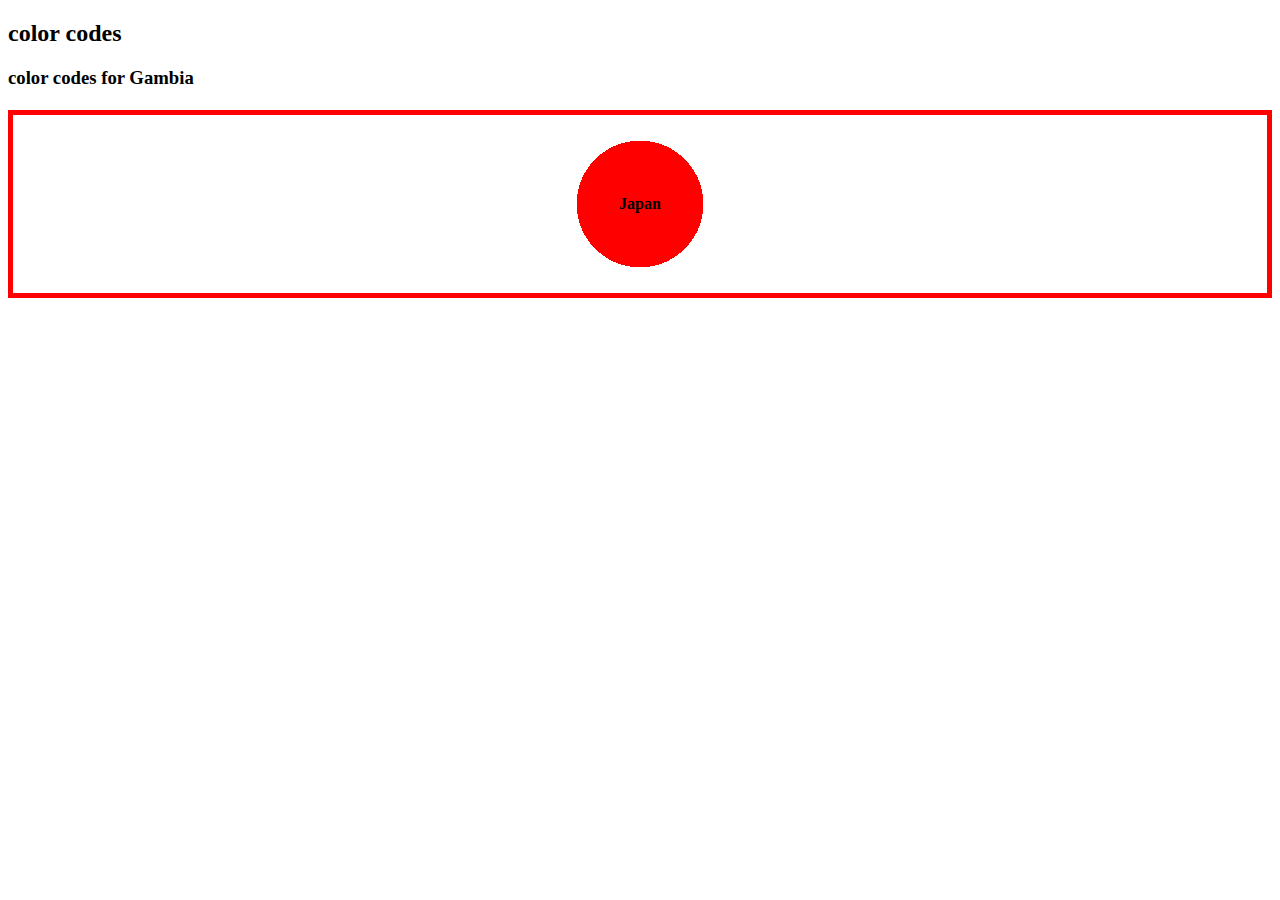
<file: index.html>
<!DOCTYPE html>
<html lang="en">
<head>
    <meta charset="UTF-8">
    <meta name="viewport" content="width=device-width, initial-scale=1.0">
    <title>Colors</title>
   <style>
        /* h2{
            padding:3em 0;
            text-align: center;
            color: olive;
            color: #f00000;
            color: #7c8ff4;
            color: #78f;
            color: #96453f;
            color: #943;
            color: #30c67f;
            color: #3c7;
            color: rgb(5 , 86, 48, 0.889);
            /* background color: chartreuse; */
            background-image: 
            repeating-linear-gradient(90deg, #0f0 12%,white 14%, red 17%) ; */
            
        }
       

        h3{
            padding: 3em 0;
            background: linear-gradient(to bottom,red 34%, white 34%,white 40%, blue 40%, blue 60%, white 60%,white 66%,green 66%);
        }

        h4{
            text-align: center;
            padding: 5em 0;
            border: 5px solid red;
            background: radial-gradient(circle, red 10%, white 10%)
        }


        h5{
            padding: 4em 0;
            text-align: center;
            color: transparent;
            text-transform: uppercase;
            font-size: 3em;
            background-image:text
            conic-gradient(
                cyan 20%,
                tomato 20%,
                tomato 30%,
                green 40%,
                skyblue 50%,
                khaki 50%,
                khaki 65%,
                crimson 65%,
                crimson 65%,
                violet 85%


            );
            -webkit-background-clip: text;
        }
   </style>

</head>
<body>
    <h2>color codes</h2>

    <h3>color codes for Gambia</h3>

    <h4>Japan</h4>

    <h5>Conic Gradient</h5>
    
</body>
</html>
</file>
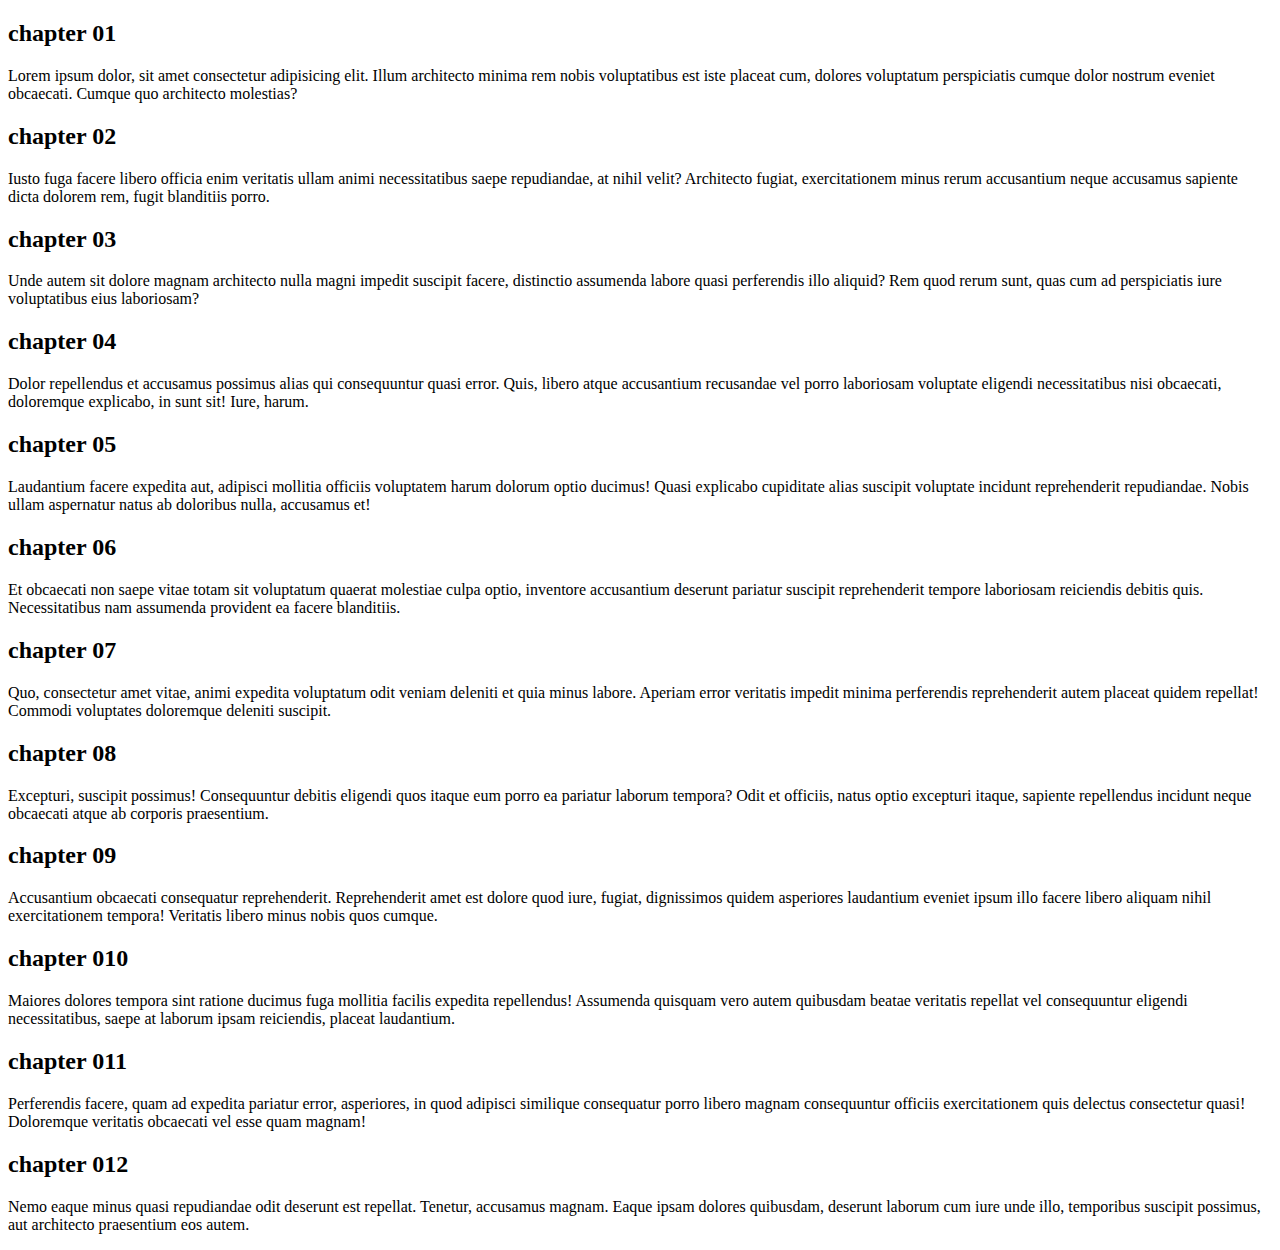
<file: grid.html>
<!DOCTYPE html>
<html lang="en">
<head>
    <meta charset="UTF-8">
    <meta name="viewport" content="width=device-width, initial-scale=1.0">
    <title>Layout</title>
    <link rel="stylesheet" href="./style.css">
</head>
<body>
    <main>
        <section>
            <h2 id="num1">chapter 01</h2>
            <p>Lorem ipsum dolor, sit amet consectetur adipisicing elit. Illum architecto minima rem nobis voluptatibus est iste placeat cum, dolores voluptatum perspiciatis cumque dolor nostrum eveniet obcaecati. Cumque quo architecto molestias?</p>
        </section>
        <section>
            <h2 id="num2">chapter 02</h2>
            <p>Iusto fuga facere libero officia enim veritatis ullam animi necessitatibus saepe repudiandae, at nihil velit? Architecto fugiat, exercitationem minus rerum accusantium neque accusamus sapiente dicta dolorem rem, fugit blanditiis porro.</p>
        </section>
        <section>
            <h2 id="num3">chapter 03</h2>
            <p>Unde autem sit dolore magnam architecto nulla magni impedit suscipit facere, distinctio assumenda labore quasi perferendis illo aliquid? Rem quod rerum sunt, quas cum ad perspiciatis iure voluptatibus eius laboriosam?</p>
        </section>
        <section>
            <h2 id="num4">chapter 04</h2>
            <p>Dolor repellendus et accusamus possimus alias qui consequuntur quasi error. Quis, libero atque accusantium recusandae vel porro laboriosam voluptate eligendi necessitatibus nisi obcaecati, doloremque explicabo, in sunt sit! Iure, harum.</p>
        </section>
        <section>
            <h2 id="num5">chapter 05</h2>
            <p>Laudantium facere expedita aut, adipisci mollitia officiis voluptatem harum dolorum optio ducimus! Quasi explicabo cupiditate alias suscipit voluptate incidunt reprehenderit repudiandae. Nobis ullam aspernatur natus ab doloribus nulla, accusamus et!</p>
        </section>
        <section>
            <h2 id="num6">chapter 06</h2>
            <p>Et obcaecati non saepe vitae totam sit voluptatum quaerat molestiae culpa optio, inventore accusantium deserunt pariatur suscipit reprehenderit tempore laboriosam reiciendis debitis quis. Necessitatibus nam assumenda provident ea facere blanditiis.</p>
        </section>
        <section>
            <h2 id="num7">chapter 07</h2>
            <p>Quo, consectetur amet vitae, animi expedita voluptatum odit veniam deleniti et quia minus labore. Aperiam error veritatis impedit minima perferendis reprehenderit autem placeat quidem repellat! Commodi voluptates doloremque deleniti suscipit.</p>
        </section>
        <section>
            <h2 id="num8">chapter 08</h2>
            <p>Excepturi, suscipit possimus! Consequuntur debitis eligendi quos itaque eum porro ea pariatur laborum tempora? Odit et officiis, natus optio excepturi itaque, sapiente repellendus incidunt neque obcaecati atque ab corporis praesentium.</p>
        </section>
        <section>
            <h2 id="num9">chapter 09</h2>
            <p>Accusantium obcaecati consequatur reprehenderit. Reprehenderit amet est dolore quod iure, fugiat, dignissimos quidem asperiores laudantium eveniet ipsum illo facere libero aliquam nihil exercitationem tempora! Veritatis libero minus nobis quos cumque.</p>
        </section>
        <section>
            <h2 id="num10">chapter 010</h2>
            <p>Maiores dolores tempora sint ratione ducimus fuga mollitia facilis expedita repellendus! Assumenda quisquam vero autem quibusdam beatae veritatis repellat vel consequuntur eligendi necessitatibus, saepe at laborum ipsam reiciendis, placeat laudantium.</p>
        </section>
        <section>
            <h2 id="num11">chapter 011</h2>
            <p>Perferendis facere, quam ad expedita pariatur error, asperiores, in quod adipisci similique consequatur porro libero magnam consequuntur officiis exercitationem quis delectus consectetur quasi! Doloremque veritatis obcaecati vel esse quam magnam!</p>
        </section>
        <section>
            <h2 id="num12">chapter 012</h2>
            <p>Nemo eaque minus quasi repudiandae odit deserunt est repellat. Tenetur, accusamus magnam. Eaque ipsam dolores quibusdam, deserunt laborum cum iure unde illo, temporibus suscipit possimus, aut architecto praesentium eos autem.</p>
        </section>
    </main>
    
</body>
</html>
</file>
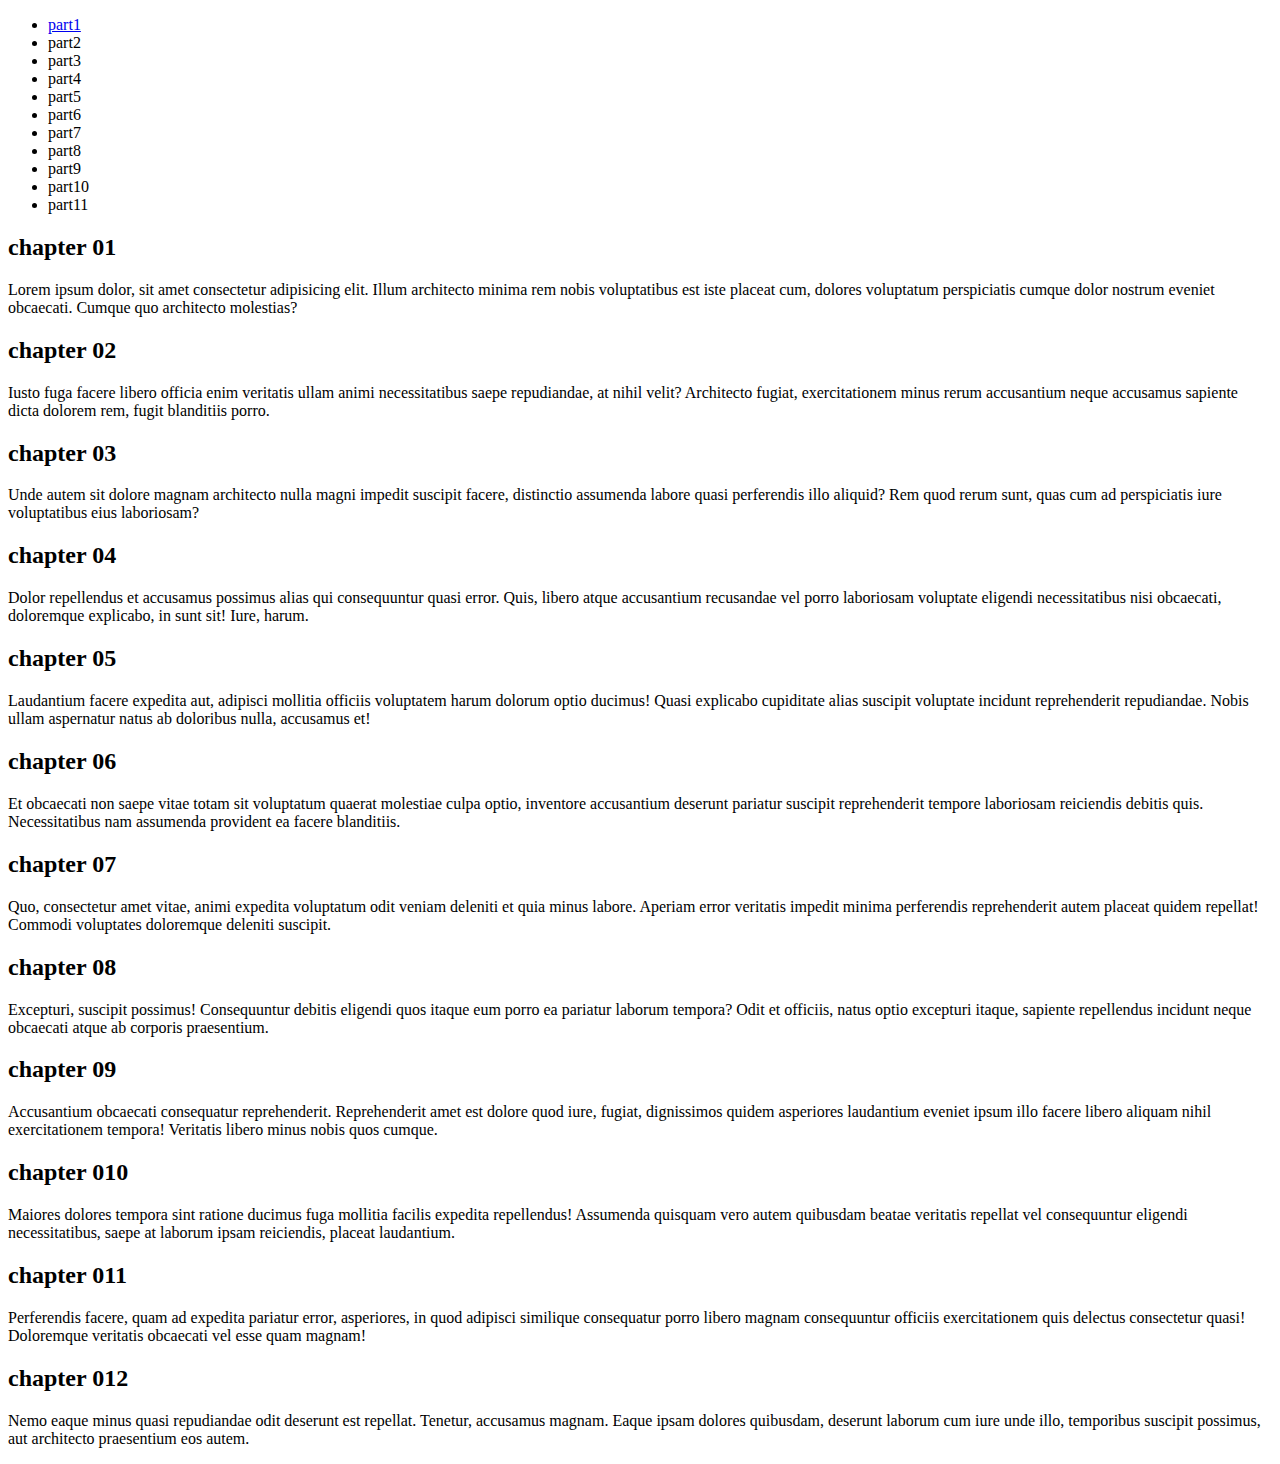
<file: grid2.html>
<!DOCTYPE html>
<html lang="en">
<head>
    <meta charset="UTF-8">
    <meta name="viewport" content="width=device-width, initial-scale=1.0">
    <title>Layout</title>
    <link rel="stylesheet" href="./style2.css">
</head>
<body>
    <nav>
        <ul>
            <li><a href="#num1">part1</a></li>
            <li><a href="#num2"></a>part2</li>
            <li><a href="#num3"></a>part3</li>
            <li><a href="#num4"></a>part4</li>
            <li><a href="#num5"></a>part5</li>
            <li><a href="#num6"></a>part6</li>
            <li><a href="#num7"></a>part7</li>
            <li><a href="#num8"></a>part8</li>
            <li><a href="#num9"></a>part9</li>
            <li><a href="#num10"></a>part10</li>
            <li><a href="#num11"></a>part11</li>
        </ul>





    </nav>





    <main>
        <section>
            <h2 id="num1">chapter 01</h2>
            <p>Lorem ipsum dolor, sit amet consectetur adipisicing elit. Illum architecto minima rem nobis voluptatibus est iste placeat cum, dolores voluptatum perspiciatis cumque dolor nostrum eveniet obcaecati. Cumque quo architecto molestias?</p>
        </section>
        <section>
            <h2 id="num2">chapter 02</h2>
            <p>Iusto fuga facere libero officia enim veritatis ullam animi necessitatibus saepe repudiandae, at nihil velit? Architecto fugiat, exercitationem minus rerum accusantium neque accusamus sapiente dicta dolorem rem, fugit blanditiis porro.</p>
        </section>
        <section>
            <h2 id="num3">chapter 03</h2>
            <p>Unde autem sit dolore magnam architecto nulla magni impedit suscipit facere, distinctio assumenda labore quasi perferendis illo aliquid? Rem quod rerum sunt, quas cum ad perspiciatis iure voluptatibus eius laboriosam?</p>
        </section>
        <section>
            <h2 id="num4">chapter 04</h2>
            <p>Dolor repellendus et accusamus possimus alias qui consequuntur quasi error. Quis, libero atque accusantium recusandae vel porro laboriosam voluptate eligendi necessitatibus nisi obcaecati, doloremque explicabo, in sunt sit! Iure, harum.</p>
        </section>
        <section>
            <h2 id="num5">chapter 05</h2>
            <p>Laudantium facere expedita aut, adipisci mollitia officiis voluptatem harum dolorum optio ducimus! Quasi explicabo cupiditate alias suscipit voluptate incidunt reprehenderit repudiandae. Nobis ullam aspernatur natus ab doloribus nulla, accusamus et!</p>
        </section>
        <section>
            <h2 id="num6">chapter 06</h2>
            <p>Et obcaecati non saepe vitae totam sit voluptatum quaerat molestiae culpa optio, inventore accusantium deserunt pariatur suscipit reprehenderit tempore laboriosam reiciendis debitis quis. Necessitatibus nam assumenda provident ea facere blanditiis.</p>
        </section>
        <section>
            <h2 id="num7">chapter 07</h2>
            <p>Quo, consectetur amet vitae, animi expedita voluptatum odit veniam deleniti et quia minus labore. Aperiam error veritatis impedit minima perferendis reprehenderit autem placeat quidem repellat! Commodi voluptates doloremque deleniti suscipit.</p>
        </section>
        <section>
            <h2 id="num8">chapter 08</h2>
            <p>Excepturi, suscipit possimus! Consequuntur debitis eligendi quos itaque eum porro ea pariatur laborum tempora? Odit et officiis, natus optio excepturi itaque, sapiente repellendus incidunt neque obcaecati atque ab corporis praesentium.</p>
        </section>
        <section>
            <h2 id="num9">chapter 09</h2>
            <p>Accusantium obcaecati consequatur reprehenderit. Reprehenderit amet est dolore quod iure, fugiat, dignissimos quidem asperiores laudantium eveniet ipsum illo facere libero aliquam nihil exercitationem tempora! Veritatis libero minus nobis quos cumque.</p>
        </section>
        <section>
            <h2 id="num10">chapter 010</h2>
            <p>Maiores dolores tempora sint ratione ducimus fuga mollitia facilis expedita repellendus! Assumenda quisquam vero autem quibusdam beatae veritatis repellat vel consequuntur eligendi necessitatibus, saepe at laborum ipsam reiciendis, placeat laudantium.</p>
        </section>
        <section>
            <h2 id="num11">chapter 011</h2>
            <p>Perferendis facere, quam ad expedita pariatur error, asperiores, in quod adipisci similique consequatur porro libero magnam consequuntur officiis exercitationem quis delectus consectetur quasi! Doloremque veritatis obcaecati vel esse quam magnam!</p>
        </section>
        <section>
            <h2 id="num12">chapter 012</h2>
            <p>Nemo eaque minus quasi repudiandae odit deserunt est repellat. Tenetur, accusamus magnam. Eaque ipsam dolores quibusdam, deserunt laborum cum iure unde illo, temporibus suscipit possimus, aut architecto praesentium eos autem.</p>
        </section>
    </main>
    
</body>
</html>
</file>
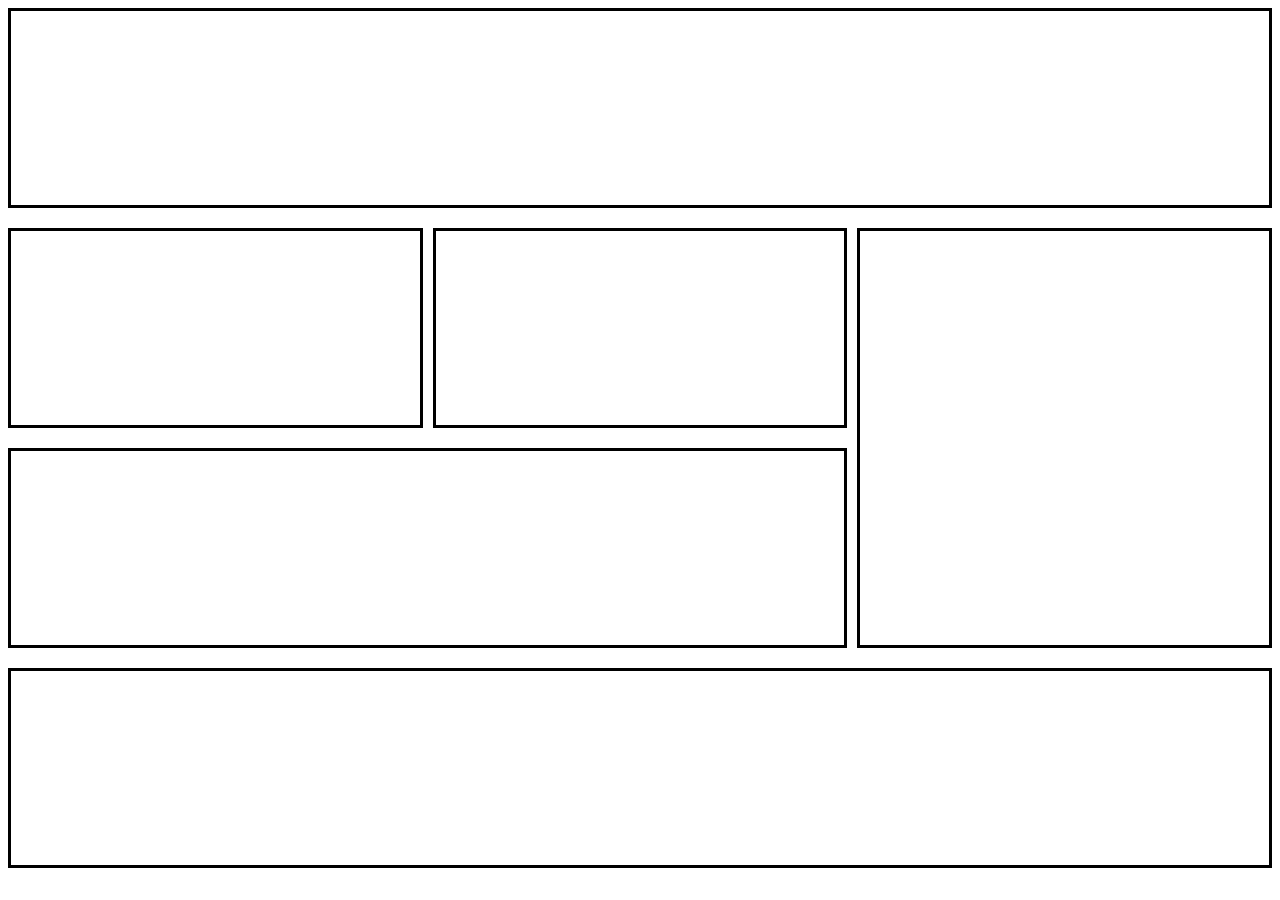
<file: grid3.html>
<!DOCTYPE html>
<html lang="en">
<head>
    <meta charset="UTF-8">
    <meta name="viewport" content="width=device-width, initial-scale=1.0">
    <title>Document</title>
    <link rel="stylesheet" href="./styles3.css">
</head>
<body>
    
<main>
    <section><h3></h3></section>
    <section><h3></h3></section>
    <section><h3></h3></section>
    <section><h3></h3></section>
    <section><h3></h3></section>
    <section><h3></h3></section>
</main>

    
</body>
</html>
</file>
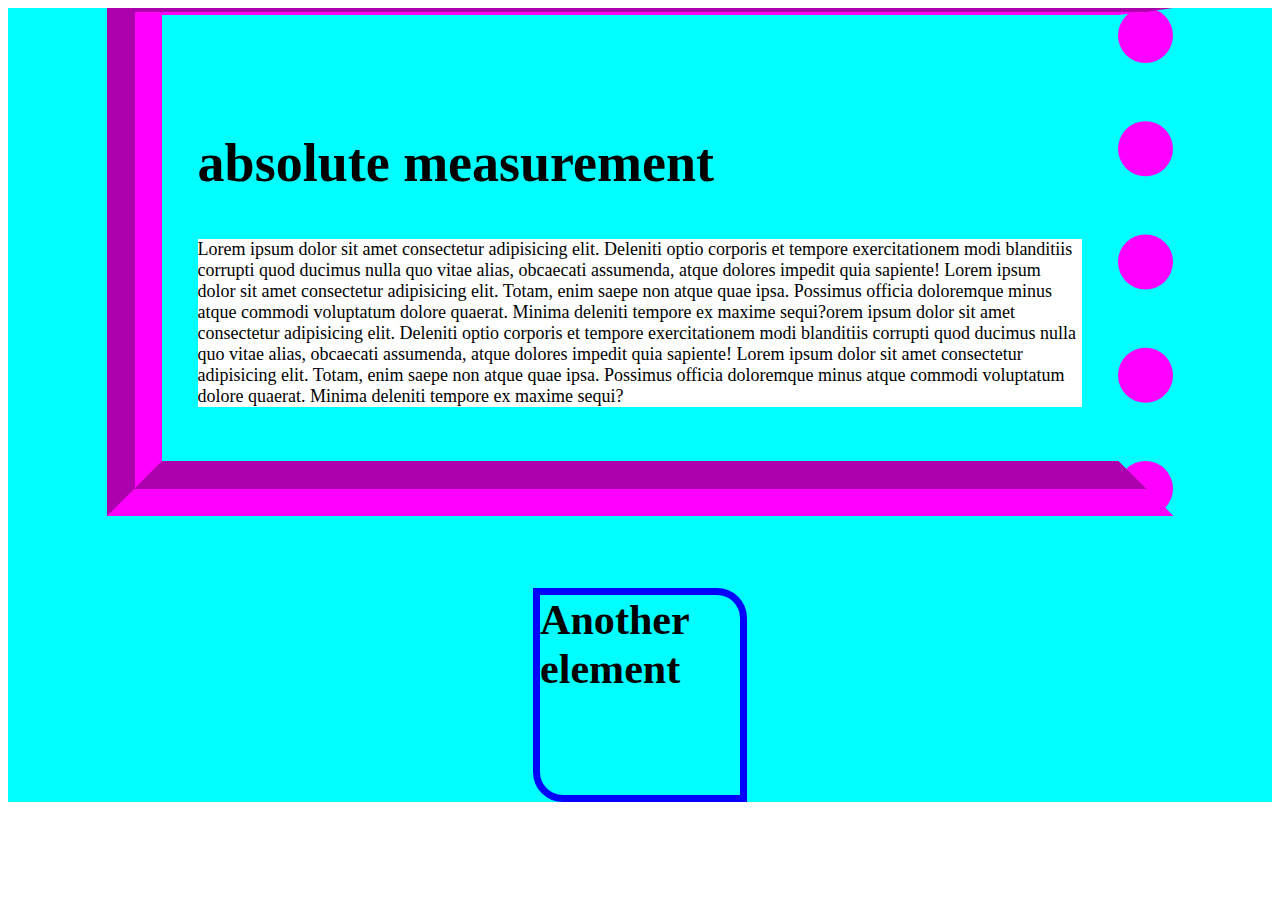
<file: measurement.html>
<!DOCTYPE html>
<html lang="en">
<head>
    <meta charset="UTF-8">
    <meta name="viewport" content="width=device-width, initial-scale=1.0">
    <title>measurement</title>
    <style>
        html{
            font-size: 36px;
        }
        main{
            background-color: cyan;

        }

        section{
            width: 70%;
            margin: 0 auto;
            padding: 1rem;
            padding-top: 2rem;
            font-size: 2rem;
            border: 1rem double green;
            border-width: 1.55rem;
            border-color: fuchsia;
            border-style: groove;
            border-right-style: dotted;
            border-top-width: .2rem;
            margin-bottom: 2rem;
        }
        h2{
            font-size: 0.75em;
        }

        p{
            font-size: .7em;
            font-size: .5rem;
            background-color: white;         
            max-height:200px;
            overflow: auto;
            overflow-y: scroll;
        }
        h3{
            height: 200px;
            width: 200px;
            margin: auto;
            border: .2rem solid blue;
            border-radius: 0 30px;

        }
    </style>
</head>
<main>
    <body>
        <section>
        <h2>absolute measurement</h2>
            <p>Lorem ipsum dolor sit amet consectetur adipisicing elit. Deleniti optio     corporis et tempore exercitationem modi blanditiis corrupti quod ducimus nulla quo vitae alias, obcaecati assumenda, atque dolores impedit quia sapiente!
            Lorem ipsum dolor sit amet consectetur adipisicing elit. Totam, enim saepe non atque quae ipsa. Possimus officia doloremque minus atque commodi voluptatum dolore quaerat. Minima deleniti tempore ex maxime sequi?orem ipsum dolor sit amet consectetur adipisicing elit. Deleniti optio     corporis et tempore exercitationem modi blanditiis corrupti quod ducimus nulla quo vitae alias, obcaecati assumenda, atque dolores impedit quia sapiente!
            Lorem ipsum dolor sit amet consectetur adipisicing elit. Totam, enim saepe non atque quae ipsa. Possimus officia doloremque minus atque commodi voluptatum dolore quaerat. Minima deleniti tempore ex maxime sequi?
            </p>
        </section>

        <h3>Another element</h3>
    
    </body>
</main>
</html>
</file>
<file: style.css>
@media screen and (max-width:1024px) {
    
    main{
        display: grid;
        grid-template-columns:repeat(3,1fr);
        grid-template-rows: repeat(4,300px);
        gap: 1em;
    }
    section:nth-of-type(even){
        border:5px solid black;
        border-radius: 2em 0 2em;
    }
    section:nth-of-type(odd){
        border: 5px solid red;
        border-radius: 0 2em 0 2em;
    }
    section:nth-child(odd){
        background-color:#ccc;
        color: #000;
    }
    section:nth-child(even){
        color: blue;
}
}

    
@media screen and (max-width:768px) {
    main{
        display: grid;
        grid-template-columns:repeat(3,1fr);
        grid-template-rows: repeat(4,300px);
        gap: 1em;
    }
    section:nth-of-type(even){
        border:5px solid black;
        border-radius: 2em 0 2em;
    }
    section:nth-of-type(odd){
        border: 5px solid red;
        border-radius: 0 2em 0 2em;
    }
    section:nth-child(odd){
        background-color:#ccc;
        color: #000;
    }
    section:nth-child(even){
        color: blue;
    
}
}

@media screen and (max-width:468) {
    main{
        display: grid;
        grid-template-columns:repeat(3,1fr);
        grid-template-rows: repeat(4,300px);
        gap: 1em;
    }
    section:nth-of-type(even){
        border:5px solid black;
        border-radius: 2em 0 2em;
    }
    section:nth-of-type(odd){
        border: 5px solid red;
        border-radius: 0 2em 0 2em;
    }
    section:nth-child(odd){
        background-color:#ccc;
        color: #000;
    }
    section:nth-child(even){
        color: blue;
    

}
}
</file>
<file: style2.css>
@media screen and(max-width:1024px){
    
    
    
    
    
    main{
        display: grid;
        grid-template-columns: repeat(4, 1fr);
        grid-template-rows: repeat(5, 250px);
        grid-template-areas:
        "h h i b"
        "h h k b"
        "j e d b"
        "g f c b"
        "a a a a";
        border: none;
        gap: 20px 20px;
        
    }
    section:nth-of-type(odd){
        border: 5px solid red;
        
    }
    section:nth-of-type(even){
        border: 5px solid blue;
        
    }
    section:nth-of-type(1){
        grid-area: a;
    }
    section:nth-of-type(2){
        grid-area: b;
    }
    section:nth-of-type(3){
        grid-area: c;
    }
    section:nth-of-type(4){
        grid-area: d;
    }
    section:nth-of-type(5){
        grid-area: e;
    }
    section:nth-of-type(6){
        grid-area: f;
    }
    section:nth-of-type(7){
        grid-area: g;
    }
    section:nth-of-type(8){
        grid-area: h;
        background-image: url(./);
        background-size: cover;
        background-repeat: no-repeat;
    }
    section:nth-of-type(9){
        grid-area: i;
    }
    section:nth-of-type(10){
        grid-area: j;
    }
    section:nth-of-type(11){
        grid-area: k;
    }
    
    
    nav ul{
        display: flex;
        flex-direction: row;
        list-style-type: none;
        justify-content: space-between;
        background-color: aqua;
        height: 100px;
        align-items: center;
        
    }
}


@media screen and (max-width:768px)  {
    
    main{
        display:grid;
        grid-template-columns: repeat(2, 1fr);
        grid-template-rows: repeat(6,250px);
        grid-area: 
        "c c"
        "h i"
        "j e"
        "g f"
        "b a"
        "k d"
        ;
        border: none;
        gap: 20px 20px;
    }
    
    section:nth-of-type(odd){
        border: 5px none red;
    }
    section:nth-of-type(even){
        border: 5px none blue;
    }
    section:nth-of-type(1){
        grid-area: a;
    }
    section:nth-of-type(2){
        grid-area: b;
    }
    section:nth-of-type(3){
        grid-area: c;
    }
    section:nth-of-type(4){
        grid-area: d;
    }
    section:nth-of-type(5){
        grid-area: e;
    }
    section:nth-of-type(6){
        grid-area: f;
    }
    section:nth-of-type(7){
        grid-area: g;
    }
    section:nth-of-type(8){
        grid-area: h;
        background-image: url();
        background-size: cover;
        background-repeat: no-repeat;
    }
    section:nth-of-type(9){
        grid-area: i;
    }
    section:nth-of-type(10){
        grid-area: j;
    }
    section:nth-of-type(11){
        grid-area: k;
    }
    
    nav ul{
        display: flex;
        flex-direction: row;
        list-style-type: none;
        justify-content: space-between;
        background-color: aqua;
        height: 100px;
        align-items: center;
        
    }
    
    nav a{
        text-decoration: none;
    }
}

@media screen and (max-width:480px) {
    
    
    main{
        display: grid;
        grid-template-columns: repeat(1, 1fr);
        grid-template-rows: repeat(11, 250px);
        grid-template-areas: 
        "a"
        "b"
        "c"
        "d"
        "e"
        "f"
        "g"
        "h"
        "i"
        "j"
        "k"
        ;
        border: none;
        gap: 20px 20px;
    }
    
    section:nth-of-type(odd){
        border-bottom: 5px none red;
        
    }
    
    section:nth-last-of-type(even){
        border-bottom: 5px none blue;
    }
    
    section:nth-of-type(1){
        grid-area: a;
    }
    section:nth-of-type(2){
        grid-area: b;
    }
    section:nth-of-type(3){
        grid-area: c;
    }
    section:nth-of-type(4){
        grid-area: d;
    }
    section:nth-of-type(5){
        grid-area: e;
    }
section:nth-of-type(6){
    grid-area: f;
}
section:nth-of-type(7){
    grid-area: g;
}
section:nth-of-type(8){
    grid-area: h;
    background-image: url();
    background-size: cover;
    background-repeat: no-repeat;
    
}
section:nth-of-type(9){
    grid-area: i;
}
section:nth-of-type(10){
    grid-area: j;
}
section:nth-of-type(11){
    grid-area: k;
}

nav ul{
    display: flex;
    flex-direction: row;
    list-style-type: none;
    justify-content: space-between;
    background-color: aqua;
    height: 100px;
    align-items: center;
}

nav a{
    text-decoration: none;
}
}
</file>
<file: styles3.css>
main{
    display: grid;
    grid-template-columns: repeat(1, fr);
    grid-template-rows: repeat(6, 200px);
    gap: 20px 10px;
}
section{
    border: 3px solid;
}
section:nth-of-type(1){
    grid-area: 1/1/2/2;
}
section:nth-of-type(2){
    grid-area: 2/1/3/2;
}
section:nth-of-type(3){
    grid-area: 3/1/4/2;
}
section:nth-of-type(4){
    grid-area: 4/1/5/2;
}
section:nth-of-type(5){
    grid-area: 5/1/6/2;
}
section:nth-of-type(6){
    grid-area: 6/1/7/2;
}

main{
    display: grid;
    grid-template-columns: repeat(2, 1fr);
    grid-template-rows: repeat(4, 200px);
    gap: 20px 10px;
}

section{
    border: 3px solid;
}
section:nth-of-type(1){
    grid-area: 1/1/2/3;
}
section:nth-of-type(2){
    grid-area: 2/1/3/2;
}
section:nth-of-type(3){
    grid-area: 2/2/3/3;
}
section:nth-of-type(4){
    grid-area: 3/1/4/2;
}
section:nth-of-type(5){
    grid-area: 3/2/4/3;
}
section:nth-of-type(6){
    grid-area: 4/1/6/3;
}

main{
    display: grid;
    grid-template-columns: repeat(3, 1fr);
    grid-template-rows: repeat(4, 200px);
    gap: 20px 10px;
}

section{
    border: 3px solid;
}

section:nth-of-type(1){
    grid-area: 1/1/2/4;
}
section:nth-of-type(2){
    grid-area: 3/1/4/3;
}
section:nth-of-type(3){
    grid-area: 2/3/4/4;
}
section:nth-of-type(4){
    grid-area: 2/1/3/2;
}
section:nth-of-type(5){
    grid-area: 4/1/5/4;
}
section:nth-of-type(6){
    grid-area: 2/2/3/3;
}
</file>
